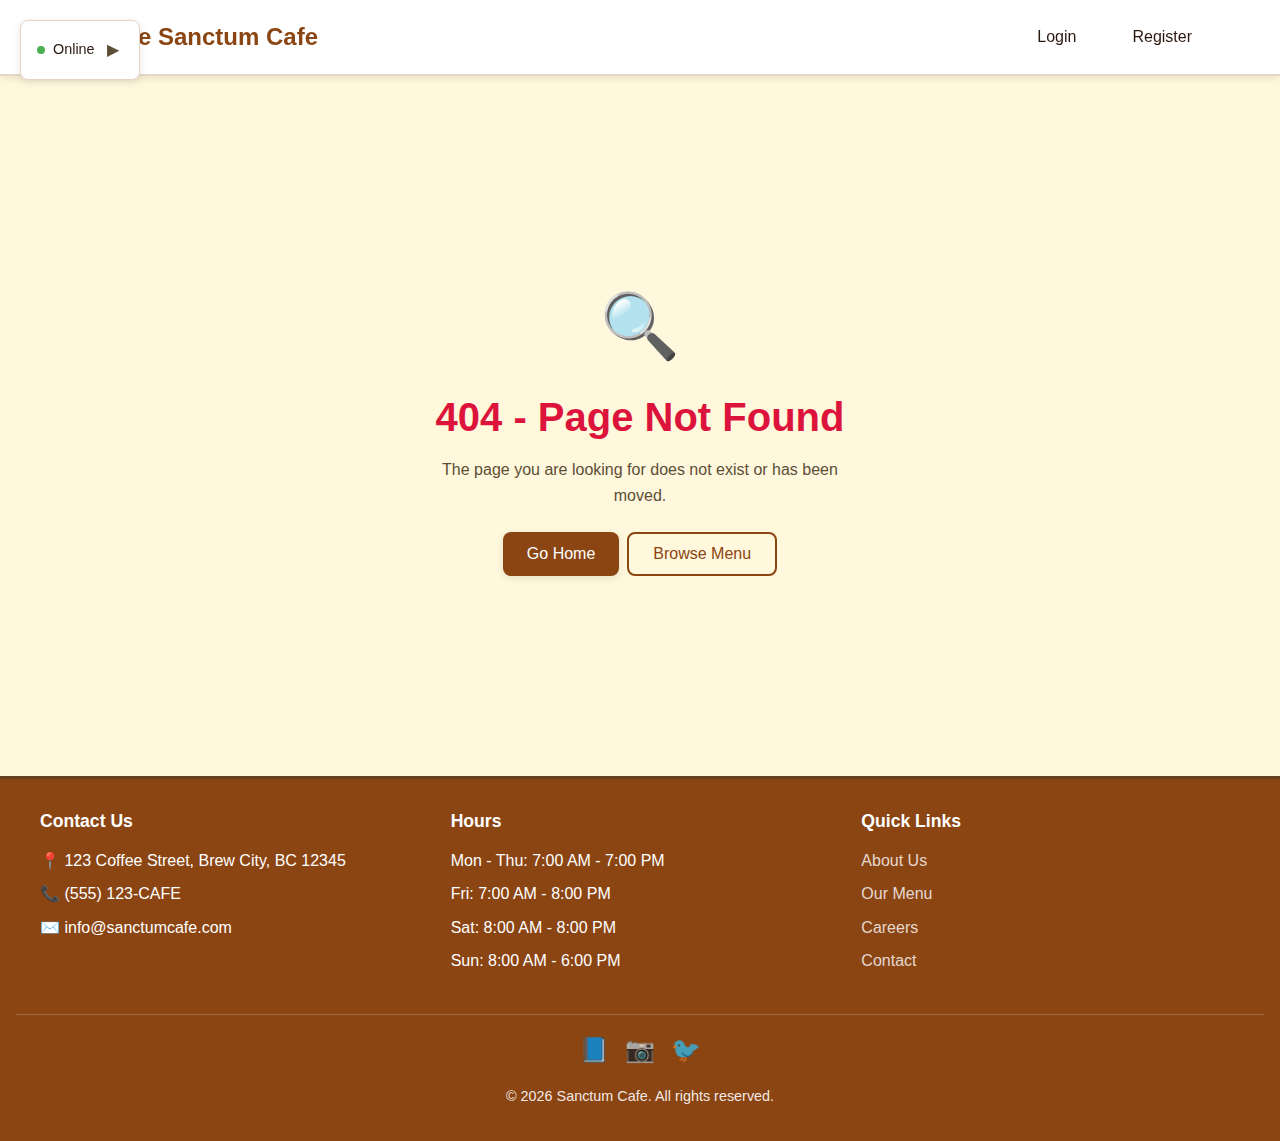
<file: index.html>
<!doctype html><html lang="en"><head><meta charset="utf-8"/><link rel="icon" href="/favicon.ico"/><meta name="viewport" content="width=device-width,initial-scale=1,user-scalable=no"/><meta name="theme-color" content="#8B4513"/><meta name="description" content="The Sanctum Cafe - A comprehensive cafe management system for ordering, inventory, and customer service"/><meta name="keywords" content="cafe, coffee, restaurant, ordering, food delivery, menu, admin"/><meta name="author" content="Sanctum Cafe"/><meta name="mobile-web-app-capable" content="yes"/><meta name="apple-mobile-web-app-capable" content="yes"/><meta name="apple-mobile-web-app-status-bar-style" content="default"/><meta name="apple-mobile-web-app-title" content="Sanctum Cafe"/><meta name="msapplication-TileColor" content="#8B4513"/><meta name="msapplication-config" content="/browserconfig.xml"/><link rel="icon" type="image/x-icon" href="/favicon.ico"/><link rel="apple-touch-icon" sizes="180x180" href="/apple-touch-icon.png"/><link rel="icon" type="image/png" sizes="32x32" href="/favicon-32x32.png"/><link rel="icon" type="image/png" sizes="16x16" href="/favicon-16x16.png"/><link rel="mask-icon" href="/safari-pinned-tab.svg" color="#8B4513"/><link rel="manifest" href="/manifest.json"/><link rel="preconnect" href="https://fonts.googleapis.com"/><link rel="preconnect" href="https://fonts.gstatic.com" crossorigin/><title>The Sanctum Cafe - Order Management System</title><script defer="defer" src="/static/js/main.f612a471.js"></script><link href="/static/css/main.d1f475dd.css" rel="stylesheet"></head><body><noscript>You need to enable JavaScript to run this app.</noscript><div id="root"></div><div id="modal-root"></div></body></html>
</file>
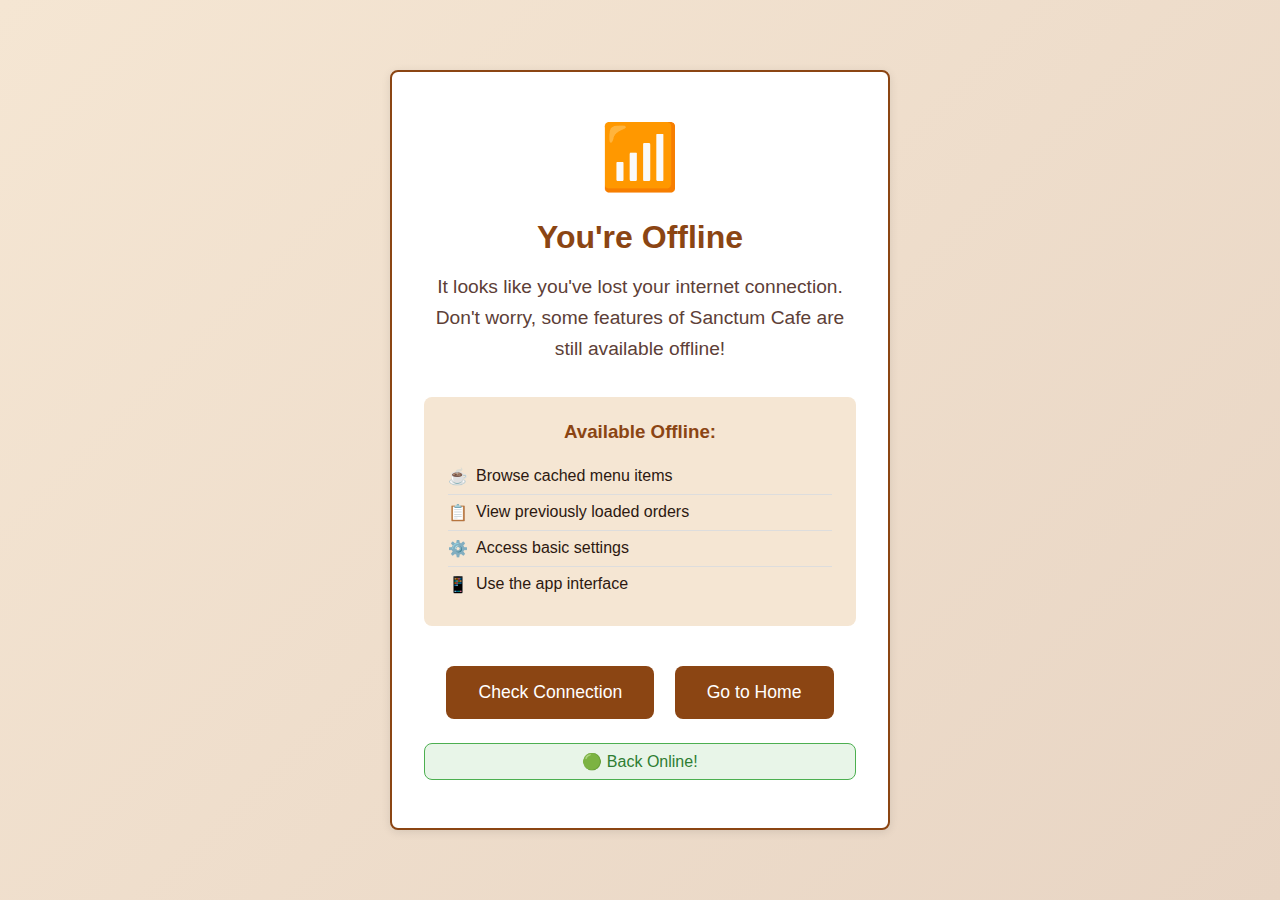
<file: offline.html>
<!DOCTYPE html>
<html lang="en">
<head>
    <meta charset="UTF-8">
    <meta name="viewport" content="width=device-width, initial-scale=1.0">
    <title>Offline - Sanctum Cafe</title>
    <style>
        :root {
            --primary-color: #8B4513;
            --secondary-color: #D2691E;
            --background-color: #F5E6D3;
            --text-primary: #2C1810;
            --text-secondary: #5D4037;
            --border-radius: 8px;
            --shadow: 0 2px 10px rgba(0, 0, 0, 0.1);
        }

        * {
            margin: 0;
            padding: 0;
            box-sizing: border-box;
        }

        body {
            font-family: -apple-system, BlinkMacSystemFont, 'Segoe UI', 'Roboto', 'Oxygen',
                'Ubuntu', 'Cantarell', 'Fira Sans', 'Droid Sans', 'Helvetica Neue',
                sans-serif;
            background: linear-gradient(135deg, var(--background-color) 0%, #E8D5C4 100%);
            color: var(--text-primary);
            min-height: 100vh;
            display: flex;
            align-items: center;
            justify-content: center;
            padding: 2rem;
        }

        .offline-container {
            text-align: center;
            max-width: 500px;
            background: white;
            padding: 3rem 2rem;
            border-radius: var(--border-radius);
            box-shadow: var(--shadow);
            border: 2px solid var(--primary-color);
        }

        .offline-icon {
            font-size: 4rem;
            margin-bottom: 1.5rem;
            animation: pulse 2s infinite;
        }

        .offline-title {
            color: var(--primary-color);
            font-size: 2rem;
            margin-bottom: 1rem;
            font-weight: 700;
        }

        .offline-message {
            color: var(--text-secondary);
            font-size: 1.2rem;
            line-height: 1.6;
            margin-bottom: 2rem;
        }

        .offline-features {
            background: var(--background-color);
            padding: 1.5rem;
            border-radius: var(--border-radius);
            margin-bottom: 2rem;
            text-align: left;
        }

        .offline-features h3 {
            color: var(--primary-color);
            margin-bottom: 1rem;
            text-align: center;
        }

        .offline-features ul {
            list-style: none;
            padding: 0;
        }

        .offline-features li {
            padding: 0.5rem 0;
            border-bottom: 1px solid #ddd;
            display: flex;
            align-items: center;
            gap: 0.5rem;
        }

        .offline-features li:last-child {
            border-bottom: none;
        }

        .feature-icon {
            color: var(--secondary-color);
            font-weight: bold;
        }

        .retry-button {
            background: var(--primary-color);
            color: white;
            border: none;
            padding: 1rem 2rem;
            font-size: 1.1rem;
            border-radius: var(--border-radius);
            cursor: pointer;
            transition: all 0.3s ease;
            margin: 0.5rem;
        }

        .retry-button:hover {
            background: var(--secondary-color);
            transform: translateY(-2px);
            box-shadow: 0 4px 15px rgba(0, 0, 0, 0.2);
        }

        .connection-status {
            margin-top: 1rem;
            padding: 0.5rem;
            border-radius: var(--border-radius);
            font-weight: 500;
        }

        .connection-status.offline {
            background: #ffebee;
            color: #c62828;
            border: 1px solid #ef5350;
        }

        .connection-status.online {
            background: #e8f5e8;
            color: #2e7d32;
            border: 1px solid #4caf50;
        }

        @keyframes pulse {
            0%, 100% {
                transform: scale(1);
            }
            50% {
                transform: scale(1.1);
            }
        }

        @media (max-width: 768px) {
            .offline-container {
                padding: 2rem 1.5rem;
                margin: 1rem;
            }
            
            .offline-title {
                font-size: 1.75rem;
            }
            
            .offline-message {
                font-size: 1.1rem;
            }
            
            .offline-icon {
                font-size: 3rem;
            }
        }
    </style>
</head>
<body>
    <div class="offline-container">
        <div class="offline-icon">📶</div>
        <h1 class="offline-title">You're Offline</h1>
        <p class="offline-message">
            It looks like you've lost your internet connection. Don't worry, some features of Sanctum Cafe are still available offline!
        </p>
        
        <div class="offline-features">
            <h3>Available Offline:</h3>
            <ul>
                <li><span class="feature-icon">☕</span> Browse cached menu items</li>
                <li><span class="feature-icon">📋</span> View previously loaded orders</li>
                <li><span class="feature-icon">⚙️</span> Access basic settings</li>
                <li><span class="feature-icon">📱</span> Use the app interface</li>
            </ul>
        </div>

        <button class="retry-button" onclick="checkConnection()">
            Check Connection
        </button>
        <button class="retry-button" onclick="goHome()">
            Go to Home
        </button>

        <div id="connectionStatus" class="connection-status offline">
            🔴 Currently Offline
        </div>
    </div>

    <script>
        // Check online status
        function updateConnectionStatus() {
            const statusElement = document.getElementById('connectionStatus');
            if (navigator.onLine) {
                statusElement.textContent = '🟢 Back Online!';
                statusElement.className = 'connection-status online';
                setTimeout(() => {
                    window.location.reload();
                }, 2000);
            } else {
                statusElement.textContent = '🔴 Currently Offline';
                statusElement.className = 'connection-status offline';
            }
        }

        function checkConnection() {
            updateConnectionStatus();
            if (navigator.onLine) {
                // Try to fetch a small resource to verify connection
                fetch('/manifest.json', { cache: 'no-cache' })
                    .then(() => {
                        window.location.reload();
                    })
                    .catch(() => {
                        alert('Connection check failed. Please try again.');
                    });
            }
        }

        function goHome() {
            window.location.href = '/';
        }

        // Listen for online/offline events
        window.addEventListener('online', updateConnectionStatus);
        window.addEventListener('offline', updateConnectionStatus);

        // Initial status check
        updateConnectionStatus();

        // Periodic connection check
        setInterval(updateConnectionStatus, 5000);
    </script>
</body>
</html>
</file>
